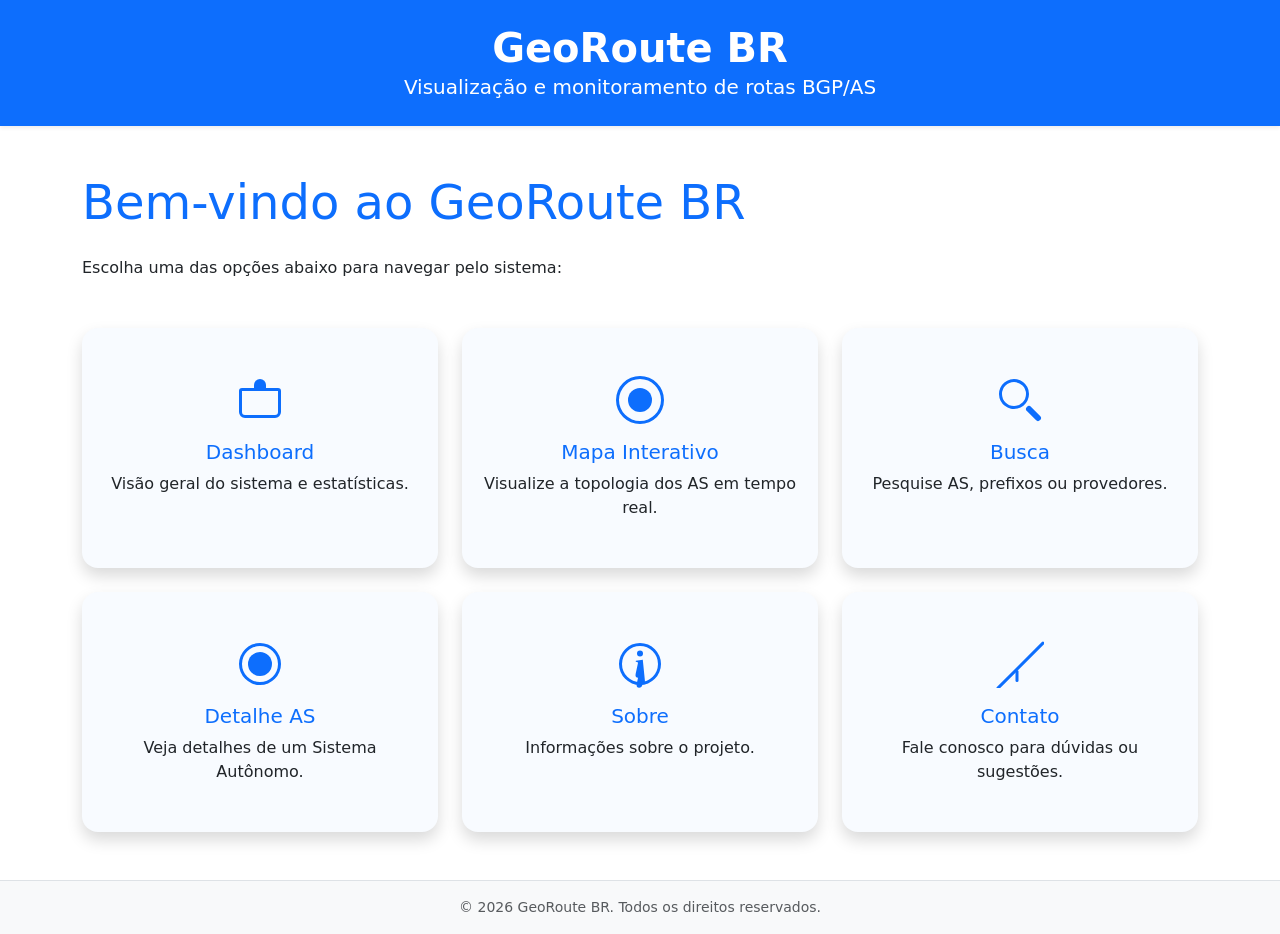
<file: index.html>
<!DOCTYPE html>
<html lang="pt-BR">
<head>
  <meta charset="UTF-8">
  <meta name="viewport" content="width=device-width, initial-scale=1.0">
  <title>Página Inicial</title>
  <!-- Bootstrap CSS -->
  <link href="https://cdn.jsdelivr.net/npm/bootstrap@5.3.2/dist/css/bootstrap.min.css" rel="stylesheet">
  <link rel="stylesheet" href="css/style.css">
</head>
<body>
  <header class="py-4 bg-primary text-white text-center shadow-sm">
    <h1 class="display-6 fw-bold mb-0">GeoRoute BR</h1>
    <p class="lead mb-0">Visualização e monitoramento de rotas BGP/AS</p>
  </header>

  <main class="container py-5">
    <h2 class="display-5 mb-4 text-primary">Bem-vindo ao GeoRoute BR</h2>
    <p class="mb-5">Escolha uma das opções abaixo para navegar pelo sistema:</p>
    <div class="row g-4 justify-content-center">
      <div class="col-12 col-md-6 col-lg-4">
        <a href="pages/dashboard.html" class="text-decoration-none">
          <div class="card h-100 shadow border-0 option-card text-center bg-light-blue-hover">
            <div class="card-body py-5">
              <svg xmlns="http://www.w3.org/2000/svg" width="48" height="48" fill="#0d6efd" class="mb-3" viewBox="0 0 16 16"><path d="M1 5a1 1 0 0 1 1-1h12a1 1 0 0 1 1 1v7a2 2 0 0 1-2 2H3a2 2 0 0 1-2-2V5zm13 0H2v7a1 1 0 0 0 1 1h10a1 1 0 0 0 1-1V5z"/><path d="M8 1a2 2 0 0 1 2 2v1H6V3a2 2 0 0 1 2-2z"/></svg>
              <h5 class="card-title text-primary">Dashboard</h5>
              <p class="card-text">Visão geral do sistema e estatísticas.</p>
            </div>
          </div>
        </a>
      </div>
      <div class="col-12 col-md-6 col-lg-4">
        <a href="pages/map.html" class="text-decoration-none">
          <div class="card h-100 shadow border-0 option-card text-center bg-light-blue-hover">
            <div class="card-body py-5">
              <svg xmlns="http://www.w3.org/2000/svg" width="48" height="48" fill="#0d6efd" class="mb-3" viewBox="0 0 16 16"><path d="M8 0a8 8 0 1 0 0 16A8 8 0 0 0 8 0zm0 15A7 7 0 1 1 8 1a7 7 0 0 1 0 14z"/><path d="M8 4a4 4 0 1 0 0 8A4 4 0 0 0 8 4z"/></svg>
              <h5 class="card-title text-primary">Mapa Interativo</h5>
              <p class="card-text">Visualize a topologia dos AS em tempo real.</p>
            </div>
          </div>
        </a>
      </div>
      <div class="col-12 col-md-6 col-lg-4">
        <a href="pages/search.html" class="text-decoration-none">
          <div class="card h-100 shadow border-0 option-card text-center bg-light-blue-hover">
            <div class="card-body py-5">
              <svg xmlns="http://www.w3.org/2000/svg" width="48" height="48" fill="#0d6efd" class="mb-3" viewBox="0 0 16 16"><path d="M11 6a5 5 0 1 1-2-4 5 5 0 0 1 2 4zm-1 0a4 4 0 1 0-8 0 4 4 0 0 0 8 0z"/><path d="M10.293 10.293a1 1 0 0 1 1.414 0l3 3a1 1 0 0 1-1.414 1.414l-3-3a1 1 0 0 1 0-1.414z"/></svg>
              <h5 class="card-title text-primary">Busca</h5>
              <p class="card-text">Pesquise AS, prefixos ou provedores.</p>
            </div>
          </div>
        </a>
      </div>
      <div class="col-12 col-md-6 col-lg-4">
        <a href="pages/as_detail.html" class="text-decoration-none">
          <div class="card h-100 shadow border-0 option-card text-center bg-light-blue-hover">
            <div class="card-body py-5">
              <svg xmlns="http://www.w3.org/2000/svg" width="48" height="48" fill="#0d6efd" class="mb-3" viewBox="0 0 16 16"><path d="M8 1a7 7 0 1 0 0 14A7 7 0 0 0 8 1zm0 13A6 6 0 1 1 8 2a6 6 0 0 1 0 12z"/><path d="M8 4a4 4 0 1 0 0 8A4 4 0 0 0 8 4z"/></svg>
              <h5 class="card-title text-primary">Detalhe AS</h5>
              <p class="card-text">Veja detalhes de um Sistema Autônomo.</p>
            </div>
          </div>
        </a>
      </div>
      <div class="col-12 col-md-6 col-lg-4">
        <a href="pages/about.html" class="text-decoration-none">
          <div class="card h-100 shadow border-0 option-card text-center bg-light-blue-hover">
            <div class="card-body py-5">
              <svg xmlns="http://www.w3.org/2000/svg" width="48" height="48" fill="#0d6efd" class="mb-3" viewBox="0 0 16 16"><path d="M8 15A7 7 0 1 0 8 1a7 7 0 0 0 0 14zm0-1A6 6 0 1 1 8 2a6 6 0 0 1 0 12z"/><path d="m8.93 6.588-2.29.287-.082.38.45.083c.294.07.352.176.288.469l-.738 3.468c-.194.897.105 1.319.808 1.319.545 0 .877-.252 1.02-.797l.088-.416c.066-.308.118-.438.288-.469l.45-.083.082-.38-2.29-.287-.082.38.45.083c.294.07.352.176.288.469l-.738 3.468c-.194.897.105 1.319.808 1.319.545 0 .877-.252 1.02-.797l.088-.416c.066-.308.118-.438.288-.469l.45-.083.082-.38z"/><circle cx="8" cy="4.5" r="1"/></svg>
              <h5 class="card-title text-primary">Sobre</h5>
              <p class="card-text">Informações sobre o projeto.</p>
            </div>
          </div>
        </a>
      </div>
      <div class="col-12 col-md-6 col-lg-4">
        <a href="pages/contact.html" class="text-decoration-none">
          <div class="card h-100 shadow border-0 option-card text-center bg-light-blue-hover">
            <div class="card-body py-5">
              <svg xmlns="http://www.w3.org/2000/svg" width="48" height="48" fill="#0d6efd" class="mb-3" viewBox="0 0 16 16"><path d="M15.964 0.686a.5.5 0 0 1 .036.707l-15 15a.5.5 0 0 1-.707-.707l15-15a.5.5 0 0 1 .707.707z"/><path d="M6.5 10.5v3a.5.5 0 0 0 1 0v-3a.5.5 0 0 0-1 0z"/></svg>
              <h5 class="card-title text-primary">Contato</h5>
              <p class="card-text">Fale conosco para dúvidas ou sugestões.</p>
            </div>
          </div>
        </a>
      </div>
    </div>
  </main>

  <footer class="bg-light border-top mt-auto py-3 mt-5">
    <div class="container text-center text-muted small">
      &copy; 2026 GeoRoute BR. Todos os direitos reservados.
    </div>
  </footer>

  <!-- Bootstrap JS Bundle -->
  <script src="https://cdn.jsdelivr.net/npm/bootstrap@5.3.2/dist/js/bootstrap.bundle.min.js"></script>
  <script src="js/main.js"></script>
  <style>
    .option-card {
      transition: box-shadow 0.2s, transform 0.2s, background 0.2s;
      border-radius: 1rem;
    }
    .option-card:hover, .option-card:focus {
      box-shadow: 0 0 0 0.25rem rgba(13,110,253,.15), 0 0.5rem 1rem rgba(13,110,253,.10);
      background: #e7f1ff;
      transform: translateY(-4px) scale(1.03);
    }
    .bg-light-blue-hover {
      background: #f8fbff;
    }
  </style>
</body>
</html>
</file>
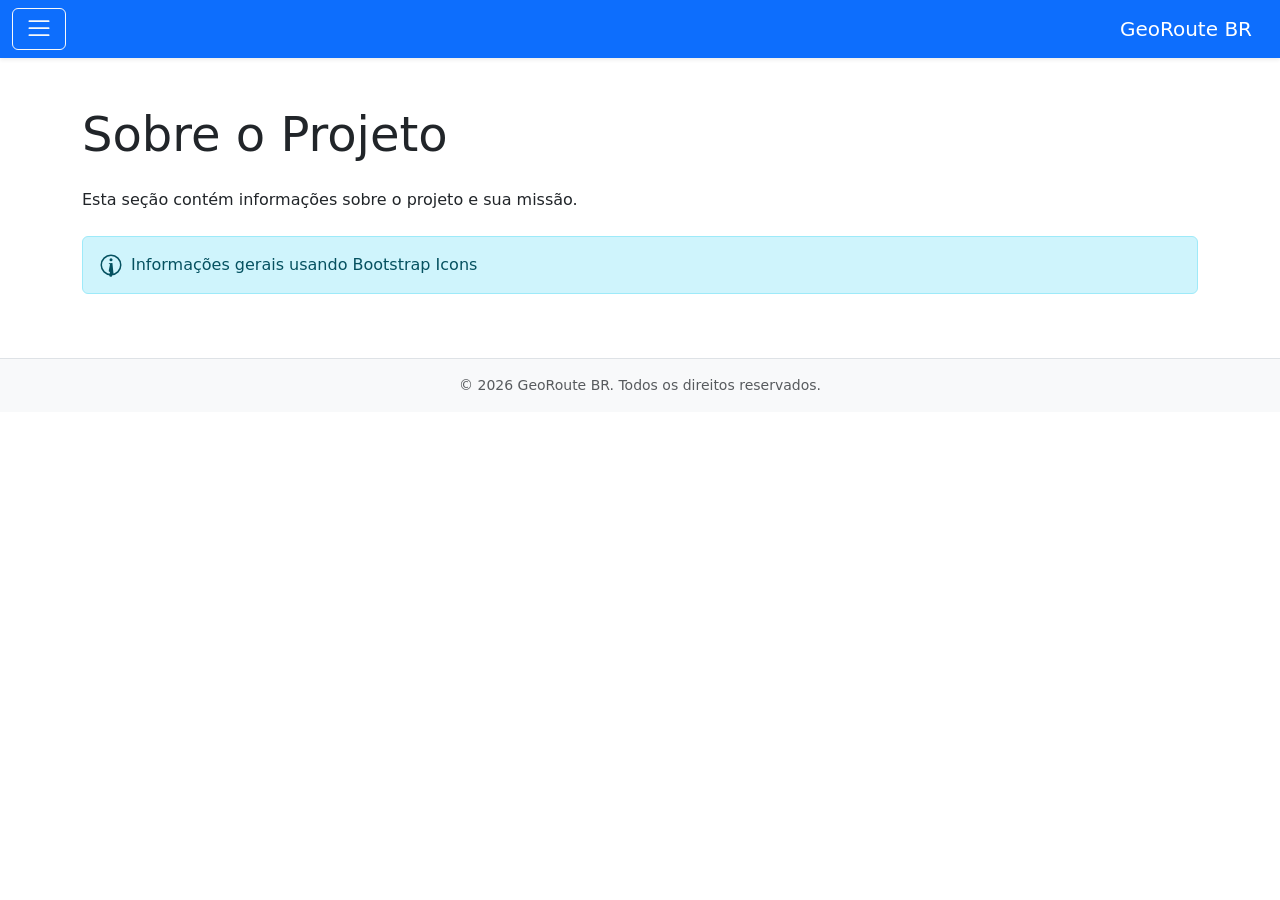
<file: pages/about.html>
<!DOCTYPE html>
<html lang="pt-BR">
<head>
  <meta charset="UTF-8">
  <meta name="viewport" content="width=device-width, initial-scale=1.0">
  <title>Sobre</title>
  <!-- Bootstrap CSS -->
  <link href="https://cdn.jsdelivr.net/npm/bootstrap@5.3.2/dist/css/bootstrap.min.css" rel="stylesheet">
  <link rel="stylesheet" href="../css/style.css">
</head>
<body>
  <header>
    <nav class="navbar navbar-light bg-primary shadow-sm">
      <div class="container-fluid">
        <button class="btn btn-outline-light me-2" type="button" data-bs-toggle="offcanvas" data-bs-target="#offcanvasMenu" aria-controls="offcanvasMenu">
          <svg xmlns='http://www.w3.org/2000/svg' width='28' height='28' fill='currentColor' class='bi bi-list' viewBox='0 0 16 16'><path fill-rule='evenodd' d='M2.5 12a.5.5 0 0 1 0-1h11a.5.5 0 0 1 0 1h-11zm0-4a.5.5 0 0 1 0-1h11a.5.5 0 0 1 0 1h-11zm0-4a.5.5 0 0 1 0-1h11a.5.5 0 0 1 0 1h-11z'/></svg>
        </button>
        <span class="navbar-brand mb-0 h1 text-white">GeoRoute BR</span>
      </div>
    </nav>
    <div class="offcanvas offcanvas-start" tabindex="-1" id="offcanvasMenu" aria-labelledby="offcanvasMenuLabel">
      <div class="offcanvas-header">
        <h5 class="offcanvas-title" id="offcanvasMenuLabel">Menu</h5>
        <button type="button" class="btn-close" data-bs-dismiss="offcanvas" aria-label="Close"></button>
      </div>
      <div class="offcanvas-body">
        <ul class="nav flex-column">
          <li class="nav-item mb-2"><a class="nav-link" href="../index.html">Home</a></li>
          <li class="nav-item mb-2"><a class="nav-link" href="dashboard.html">Dashboard</a></li>
          <li class="nav-item mb-2"><a class="nav-link" href="map.html">Mapa</a></li>
          <li class="nav-item mb-2"><a class="nav-link" href="search.html">Busca</a></li>
          <li class="nav-item mb-2"><a class="nav-link" href="as_detail.html">Detalhe AS</a></li>
          <li class="nav-item mb-2"><a class="nav-link active text-primary fw-bold" href="about.html">Sobre</a></li>
          <li class="nav-item mb-2"><a class="nav-link" href="contact.html">Contato</a></li>
        </ul>
      </div>
    </div>
  </header>

  <main class="container py-5">
    <h2 class="display-5 mb-4">Sobre o Projeto</h2>
    <p class="mb-4">Esta seção contém informações sobre o projeto e sua missão.</p>
    <div class="alert alert-info d-flex align-items-center" role="alert">
      <svg xmlns="http://www.w3.org/2000/svg" width="24" height="24" fill="currentColor" class="bi bi-info-circle me-2" viewBox="0 0 16 16">
        <path d="M8 15A7 7 0 1 0 8 1a7 7 0 0 0 0 14zm0-1A6 6 0 1 1 8 2a6 6 0 0 1 0 12z"/>
        <path d="m8.93 6.588-2.29.287-.082.38.45.083c.294.07.352.176.288.469l-.738 3.468c-.194.897.105 1.319.808 1.319.545 0 .877-.252 1.02-.797l.088-.416c.066-.308.118-.438.288-.469l.45-.083.082-.38-2.29-.287-.082.38.45.083c.294.07.352.176.288.469l-.738 3.468c-.194.897.105 1.319.808 1.319.545 0 .877-.252 1.02-.797l.088-.416c.066-.308.118-.438.288-.469l.45-.083.082-.38z"/>
        <circle cx="8" cy="4.5" r="1"/>
      </svg>
      <span>Informações gerais usando Bootstrap Icons</span>
    </div>
  </main>

  <footer class="bg-light border-top mt-auto py-3">
    <div class="container text-center text-muted small">
      &copy; 2026 GeoRoute BR. Todos os direitos reservados.
    </div>
  </footer>

  <!-- Bootstrap JS Bundle -->
  <script src="https://cdn.jsdelivr.net/npm/bootstrap@5.3.2/dist/js/bootstrap.bundle.min.js"></script>
  <script src="../js/main.js"></script>
</body>
</html>
</file>
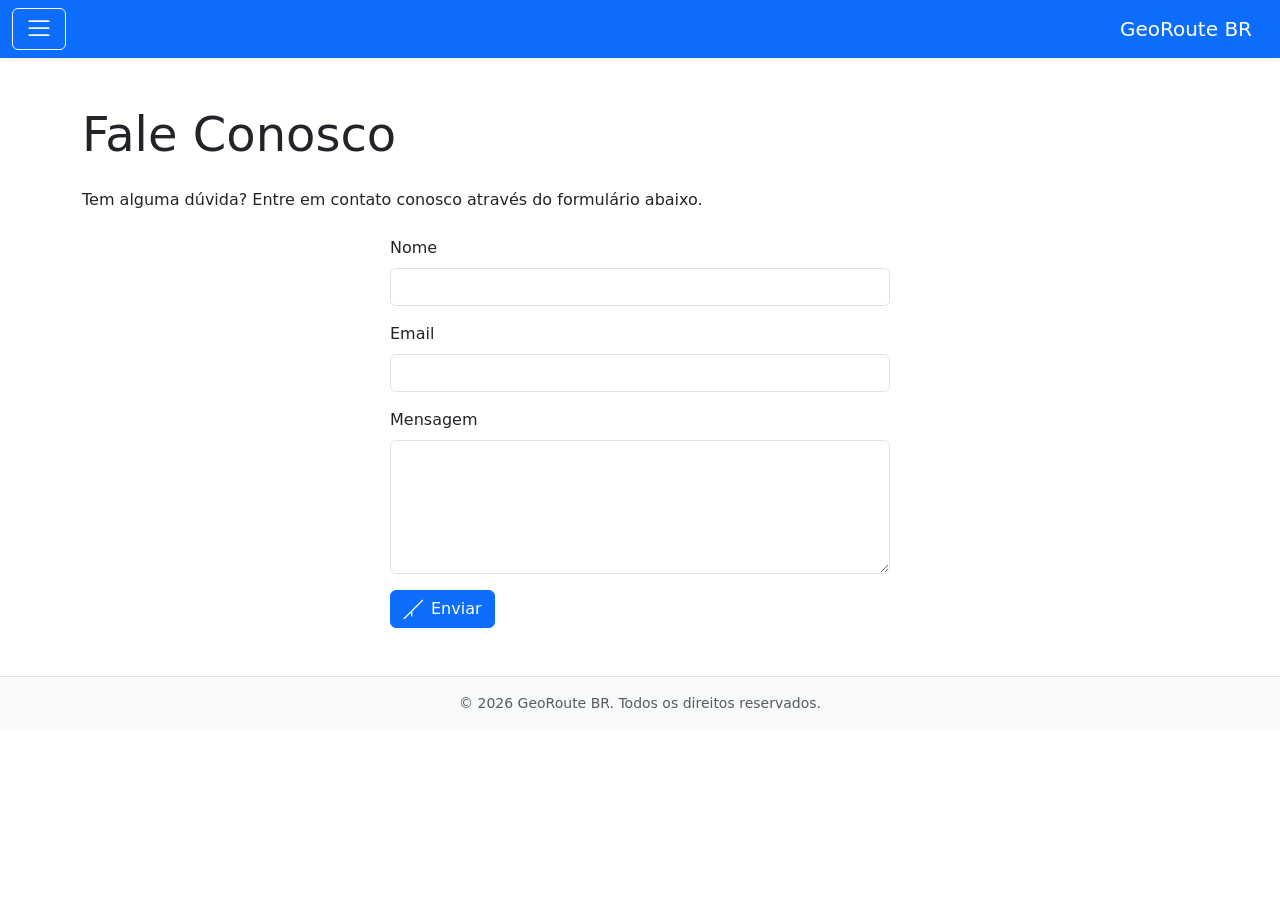
<file: pages/contact.html>
<!DOCTYPE html>
<html lang="pt-BR">
<head>
  <meta charset="UTF-8">
  <meta name="viewport" content="width=device-width, initial-scale=1.0">
  <title>Contato</title>
  <!-- Bootstrap CSS -->
  <link href="https://cdn.jsdelivr.net/npm/bootstrap@5.3.2/dist/css/bootstrap.min.css" rel="stylesheet">
  <link rel="stylesheet" href="../css/style.css">
</head>
<body>
  <header>
    <nav class="navbar navbar-light bg-primary shadow-sm">
      <div class="container-fluid">
        <button class="btn btn-outline-light me-2" type="button" data-bs-toggle="offcanvas" data-bs-target="#offcanvasMenu" aria-controls="offcanvasMenu">
          <svg xmlns='http://www.w3.org/2000/svg' width='28' height='28' fill='currentColor' class='bi bi-list' viewBox='0 0 16 16'><path fill-rule='evenodd' d='M2.5 12a.5.5 0 0 1 0-1h11a.5.5 0 0 1 0 1h-11zm0-4a.5.5 0 0 1 0-1h11a.5.5 0 0 1 0 1h-11zm0-4a.5.5 0 0 1 0-1h11a.5.5 0 0 1 0 1h-11z'/></svg>
        </button>
        <span class="navbar-brand mb-0 h1 text-white">GeoRoute BR</span>
      </div>
    </nav>
    <div class="offcanvas offcanvas-start" tabindex="-1" id="offcanvasMenu" aria-labelledby="offcanvasMenuLabel">
      <div class="offcanvas-header">
        <h5 class="offcanvas-title" id="offcanvasMenuLabel">Menu</h5>
        <button type="button" class="btn-close" data-bs-dismiss="offcanvas" aria-label="Close"></button>
      </div>
      <div class="offcanvas-body">
        <ul class="nav flex-column">
          <li class="nav-item mb-2"><a class="nav-link" href="../index.html">Home</a></li>
          <li class="nav-item mb-2"><a class="nav-link" href="dashboard.html">Dashboard</a></li>
          <li class="nav-item mb-2"><a class="nav-link" href="map.html">Mapa</a></li>
          <li class="nav-item mb-2"><a class="nav-link" href="search.html">Busca</a></li>
          <li class="nav-item mb-2"><a class="nav-link" href="as_detail.html">Detalhe AS</a></li>
          <li class="nav-item mb-2"><a class="nav-link" href="about.html">Sobre</a></li>
          <li class="nav-item mb-2"><a class="nav-link active text-primary fw-bold" href="contact.html">Contato</a></li>
        </ul>
      </div>
    </div>
  </header>

  <main class="container py-5">
    <h2 class="display-5 mb-4">Fale Conosco</h2>
    <p class="mb-4">Tem alguma dúvida? Entre em contato conosco através do formulário abaixo.</p>
    <form class="mx-auto" style="max-width: 500px;">
      <div class="mb-3">
        <label for="name" class="form-label">Nome</label>
        <input type="text" class="form-control" id="name" name="name" required>
      </div>
      <div class="mb-3">
        <label for="email" class="form-label">Email</label>
        <input type="email" class="form-control" id="email" name="email" required>
      </div>
      <div class="mb-3">
        <label for="message" class="form-label">Mensagem</label>
        <textarea class="form-control" id="message" name="message" rows="5" required></textarea>
      </div>
      <button type="submit" class="btn btn-primary d-flex align-items-center">
        <svg xmlns="http://www.w3.org/2000/svg" width="20" height="20" fill="currentColor" class="bi bi-send me-2" viewBox="0 0 16 16">
          <path d="M15.964 0.686a.5.5 0 0 1 .036.707l-15 15a.5.5 0 0 1-.707-.707l15-15a.5.5 0 0 1 .707.707z"/>
          <path d="M6.5 10.5v3a.5.5 0 0 0 1 0v-3a.5.5 0 0 0-1 0z"/>
        </svg>
        <span>Enviar</span>
      </button>
    </form>
  </main>

  <footer class="bg-light border-top mt-auto py-3">
    <div class="container text-center text-muted small">
      &copy; 2026 GeoRoute BR. Todos os direitos reservados.
    </div>
  </footer>

  <!-- Bootstrap JS Bundle -->
  <script src="https://cdn.jsdelivr.net/npm/bootstrap@5.3.2/dist/js/bootstrap.bundle.min.js"></script>
  <script src="../js/main.js"></script>
</body>
</html>
</file>
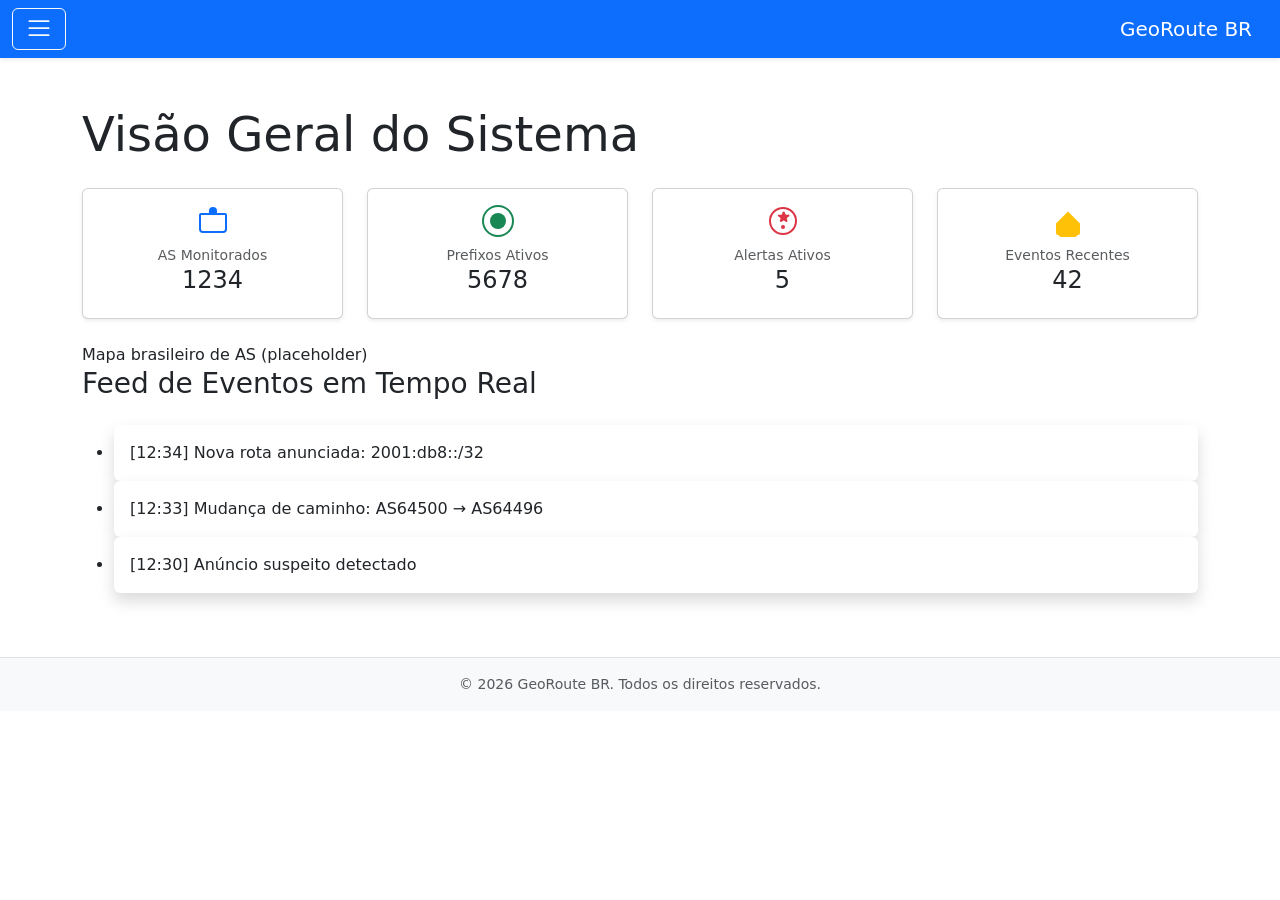
<file: pages/dashboard.html>
<!DOCTYPE html>
<html lang="pt-BR">
<head>
  <meta charset="UTF-8">
  <meta name="viewport" content="width=device-width, initial-scale=1.0">
  <title>GeoRoute BR - Dashboard</title>
  <!-- Bootstrap CSS -->
  <link href="https://cdn.jsdelivr.net/npm/bootstrap@5.3.2/dist/css/bootstrap.min.css" rel="stylesheet">
  <link rel="stylesheet" href="../css/style.css">
</head>
<body>
  <header>
    <nav class="navbar navbar-light bg-primary shadow-sm">
      <div class="container-fluid">
        <button class="btn btn-outline-light me-2" type="button" data-bs-toggle="offcanvas" data-bs-target="#offcanvasMenu" aria-controls="offcanvasMenu">
          <svg xmlns='http://www.w3.org/2000/svg' width='28' height='28' fill='currentColor' class='bi bi-list' viewBox='0 0 16 16'><path fill-rule='evenodd' d='M2.5 12a.5.5 0 0 1 0-1h11a.5.5 0 0 1 0 1h-11zm0-4a.5.5 0 0 1 0-1h11a.5.5 0 0 1 0 1h-11zm0-4a.5.5 0 0 1 0-1h11a.5.5 0 0 1 0 1h-11z'/></svg>
        </button>
        <span class="navbar-brand mb-0 h1 text-white">GeoRoute BR</span>
      </div>
    </nav>
    <div class="offcanvas offcanvas-start" tabindex="-1" id="offcanvasMenu" aria-labelledby="offcanvasMenuLabel">
      <div class="offcanvas-header">
        <h5 class="offcanvas-title" id="offcanvasMenuLabel">Menu</h5>
        <button type="button" class="btn-close" data-bs-dismiss="offcanvas" aria-label="Close"></button>
      </div>
      <div class="offcanvas-body">
        <ul class="nav flex-column">
          <li class="nav-item mb-2"><a class="nav-link" href="../index.html">Home</a></li>
          <li class="nav-item mb-2"><a class="nav-link active text-primary fw-bold" href="dashboard.html">Dashboard</a></li>
          <li class="nav-item mb-2"><a class="nav-link" href="map.html">Mapa</a></li>
          <li class="nav-item mb-2"><a class="nav-link" href="search.html">Busca</a></li>
          <li class="nav-item mb-2"><a class="nav-link" href="as_detail.html">Detalhe AS</a></li>
          <li class="nav-item mb-2"><a class="nav-link" href="about.html">Sobre</a></li>
          <li class="nav-item mb-2"><a class="nav-link" href="contact.html">Contato</a></li>
        </ul>
      </div>
    </div>
  </header>

  <main class="container py-5">
    <h2 class="display-5 mb-4">Visão Geral do Sistema</h2>
    <div class="row mb-4 g-4">
      <div class="col-12 col-md-6 col-lg-3">
        <div class="card text-center shadow-sm">
          <div class="card-body">
            <svg xmlns="http://www.w3.org/2000/svg" width="32" height="32" fill="#0d6efd" class="mb-2" viewBox="0 0 16 16"><path d="M1 5a1 1 0 0 1 1-1h12a1 1 0 0 1 1 1v7a2 2 0 0 1-2 2H3a2 2 0 0 1-2-2V5zm13 0H2v7a1 1 0 0 0 1 1h10a1 1 0 0 0 1-1V5z"/><path d="M8 1a2 2 0 0 1 2 2v1H6V3a2 2 0 0 1 2-2z"/></svg>
            <div class="text-muted small">AS Monitorados</div>
            <div class="h4">1234</div>
          </div>
        </div>
      </div>
      <div class="col-12 col-md-6 col-lg-3">
        <div class="card text-center shadow-sm">
          <div class="card-body">
            <svg xmlns="http://www.w3.org/2000/svg" width="32" height="32" fill="#198754" class="mb-2" viewBox="0 0 16 16"><path d="M8 0a8 8 0 1 0 0 16A8 8 0 0 0 8 0zm0 15A7 7 0 1 1 8 1a7 7 0 0 1 0 14z"/><path d="M8 4a4 4 0 1 0 0 8A4 4 0 0 0 8 4z"/></svg>
            <div class="text-muted small">Prefixos Ativos</div>
            <div class="h4">5678</div>
          </div>
        </div>
      </div>
      <div class="col-12 col-md-6 col-lg-3">
        <div class="card text-center shadow-sm">
          <div class="card-body">
            <svg xmlns="http://www.w3.org/2000/svg" width="32" height="32" fill="#dc3545" class="mb-2" viewBox="0 0 16 16"><path d="M8 15A7 7 0 1 0 8 1a7 7 0 0 0 0 14zm0-1A6 6 0 1 1 8 2a6 6 0 0 1 0 12z"/><path d="M7.002 11a1 1 0 1 0 2 0 1 1 0 0 0-2 0zm.93-7.481a.5.5 0 0 1 .938 0l.287.958a.5.5 0 0 0 .474.342h1.004a.5.5 0 0 1 .292.956l-.81.588a.5.5 0 0 0-.182.56l.287.958a.5.5 0 0 1-.77.545l-.81-.588a.5.5 0 0 0-.592 0l-.81.588a.5.5 0 0 1-.77-.545l.287-.958a.5.5 0 0 0-.182-.56l-.81-.588a.5.5 0 0 1 .292-.956h1.004a.5.5 0 0 0 .474-.342l.287-.958z"/></svg>
            <div class="text-muted small">Alertas Ativos</div>
            <div class="h4">5</div>
          </div>
        </div>
      </div>
      <div class="col-12 col-md-6 col-lg-3">
        <div class="card text-center shadow-sm">
          <div class="card-body">
            <svg xmlns="http://www.w3.org/2000/svg" width="32" height="32" fill="#ffc107" class="mb-2" viewBox="0 0 16 16"><path d="M8 3.293l6 6V14a1 1 0 0 1-1 1H3a1 1 0 0 1-1-1v-4.707l6-6zm5 6.414V14a2 2 0 0 1-2 2H5a2 2 0 0 1-2-2V9.707l5-5 5 5z"/></svg>
            <div class="text-muted small">Eventos Recentes</div>
            <div class="h4">42</div>
          </div>
        </div>
      </div>
    </div>
    <div class="map-container mb-8">Mapa brasileiro de AS (placeholder)</div>

    <section class="mb-8">
      <h3 class="text-2xl font-semibold mb-4">Feed de Eventos em Tempo Real</h3>
      <ul class="space-y-2">
        <li class="bg-white p-3 rounded shadow">[12:34] Nova rota anunciada: 2001:db8::/32</li>
        <li class="bg-white p-3 rounded shadow">[12:33] Mudança de caminho: AS64500 → AS64496</li>
        <li class="bg-white p-3 rounded shadow">[12:30] Anúncio suspeito detectado</li>
      </ul>
    </section>

  </main>

  <footer class="bg-light border-top mt-auto py-3">
    <div class="container text-center text-muted small">
      &copy; 2026 GeoRoute BR. Todos os direitos reservados.
    </div>
  </footer>

  <!-- Bootstrap JS Bundle -->
  <script src="https://cdn.jsdelivr.net/npm/bootstrap@5.3.2/dist/js/bootstrap.bundle.min.js"></script>
  <script src="../js/main.js"></script>
</body>
</html>
</file>
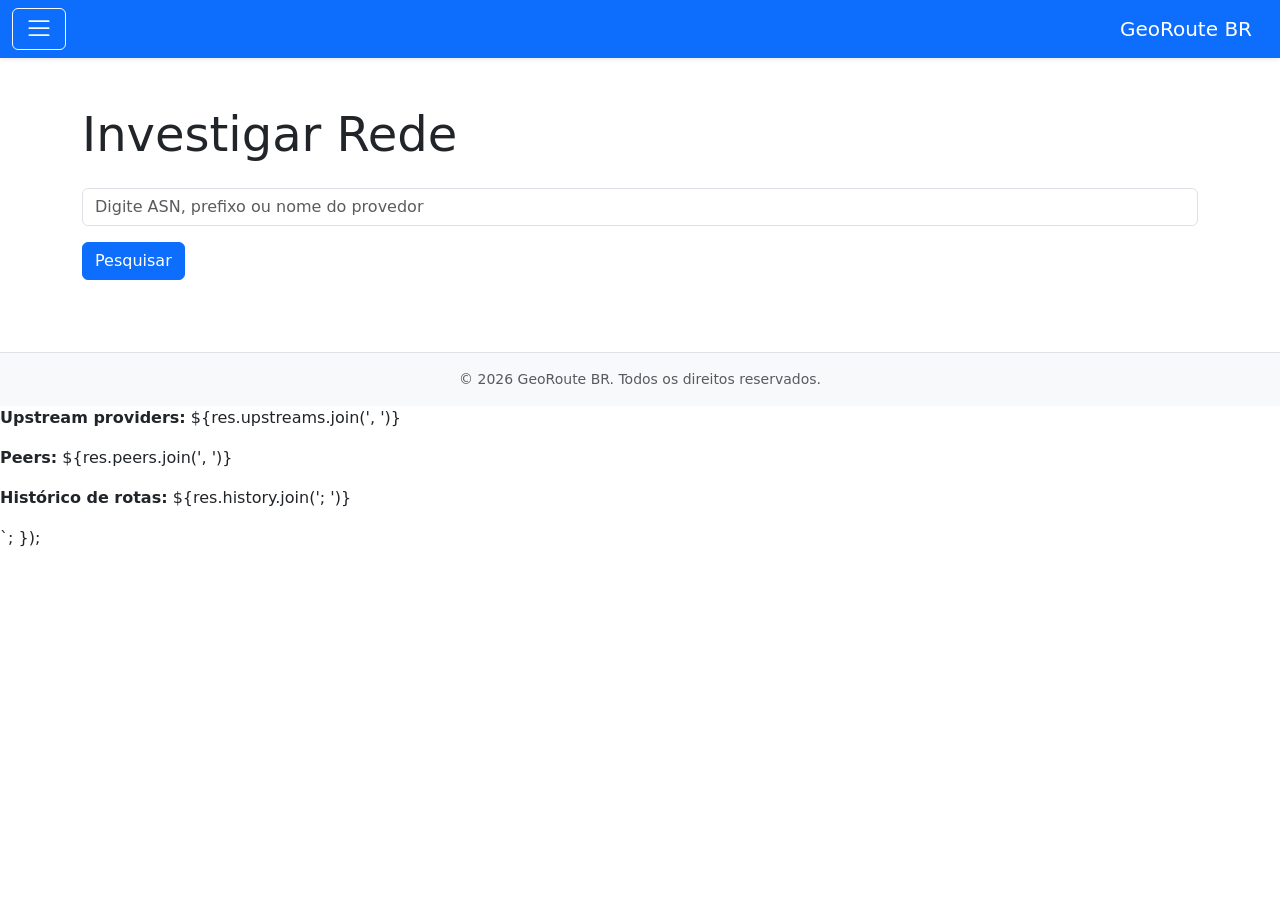
<file: pages/search.html>
<!DOCTYPE html>
<html lang="pt-BR">
<head>
  <meta charset="UTF-8">
  <meta name="viewport" content="width=device-width, initial-scale=1.0">
  <title>Investigação de Redes - GeoRoute BR</title>
  <!-- Bootstrap CSS -->
  <link href="https://cdn.jsdelivr.net/npm/bootstrap@5.3.2/dist/css/bootstrap.min.css" rel="stylesheet">
  <link rel="stylesheet" href="../css/style.css">
</head>
<body>
  <header>
    <nav class="navbar navbar-light bg-primary shadow-sm">
      <div class="container-fluid">
        <button class="btn btn-outline-light me-2" type="button" data-bs-toggle="offcanvas" data-bs-target="#offcanvasMenu" aria-controls="offcanvasMenu">
          <svg xmlns='http://www.w3.org/2000/svg' width='28' height='28' fill='currentColor' class='bi bi-list' viewBox='0 0 16 16'><path fill-rule='evenodd' d='M2.5 12a.5.5 0 0 1 0-1h11a.5.5 0 0 1 0 1h-11zm0-4a.5.5 0 0 1 0-1h11a.5.5 0 0 1 0 1h-11zm0-4a.5.5 0 0 1 0-1h11a.5.5 0 0 1 0 1h-11z'/></svg>
        </button>
        <span class="navbar-brand mb-0 h1 text-white">GeoRoute BR</span>
      </div>
    </nav>
    <div class="offcanvas offcanvas-start" tabindex="-1" id="offcanvasMenu" aria-labelledby="offcanvasMenuLabel">
      <div class="offcanvas-header">
        <h5 class="offcanvas-title" id="offcanvasMenuLabel">Menu</h5>
        <button type="button" class="btn-close" data-bs-dismiss="offcanvas" aria-label="Close"></button>
      </div>
      <div class="offcanvas-body">
        <ul class="nav flex-column">
          <li class="nav-item mb-2"><a class="nav-link" href="../index.html">Home</a></li>
          <li class="nav-item mb-2"><a class="nav-link" href="dashboard.html">Dashboard</a></li>
          <li class="nav-item mb-2"><a class="nav-link" href="map.html">Mapa</a></li>
          <li class="nav-item mb-2"><a class="nav-link active text-primary fw-bold" href="search.html">Busca</a></li>
          <li class="nav-item mb-2"><a class="nav-link" href="as_detail.html">Detalhe AS</a></li>
          <li class="nav-item mb-2"><a class="nav-link" href="about.html">Sobre</a></li>
          <li class="nav-item mb-2"><a class="nav-link" href="contact.html">Contato</a></li>
        </ul>
      </div>
    </div>
  </header>

  <main class="container py-5">
    <h2 class="display-5 mb-4">Investigar Rede</h2>
    <div class="mb-3">
      <input id="queryInput" type="text" class="form-control" placeholder="Digite ASN, prefixo ou nome do provedor" />
    </div>
    <button id="searchBtn" class="btn btn-primary mb-4">Pesquisar</button>

    <div id="results"></div>
  </main>

  <footer class="bg-light border-top mt-auto py-3">
    <div class="container text-center text-muted small">
      &copy; 2026 GeoRoute BR. Todos os direitos reservados.
    </div>
  </footer>

  <!-- Bootstrap JS Bundle -->
  <script src="https://cdn.jsdelivr.net/npm/bootstrap@5.3.2/dist/js/bootstrap.bundle.min.js"></script>
  <script src="../js/main.js"></script>
  <script>
    // Dados dummy expandidos para busca
    const dummyData = {
      "AS123": {
        asn: "AS123",
        org: "Example ISP Brasil",
        prefixes: ["2001:db8::/32", "192.0.2.0/24"],
        upstreams: ["AS2", "AS4"],
        peers: ["AS3"],
        country: "BR",
        routes: 45
      },
      "AS2": {
        asn: "AS2",
        org: "Global Telecom",
        prefixes: ["10.0.0.0/8", "172.16.0.0/12"],
        upstreams: ["AS6"],
        peers: ["AS1", "AS7"],
        country: "US",
        routes: 156
      },
      "AS3": {
        asn: "AS3",
        org: "Latin America ISP",
        prefixes: ["203.0.113.0/24"],
        upstreams: ["AS4"],
        peers: ["AS1", "AS5"],
        country: "AR",
        routes: 23
      }
    };

    document.getElementById('searchBtn').addEventListener('click', () => {
      const q = document.getElementById('queryInput').value.trim().toUpperCase();
      const container = document.getElementById('results');
      container.innerHTML = '';

      if (!q) {
        container.innerHTML = '<div class="alert alert-warning">Digite um termo para buscar.</div>';
        return;
      }

      // Buscar por ASN, organização ou prefixo
      const results = Object.values(dummyData).filter(item =>
        item.asn.toUpperCase().includes(q) ||
        item.org.toUpperCase().includes(q) ||
        item.prefixes.some(prefix => prefix.toUpperCase().includes(q))
      );

      if (results.length === 0) {
        container.innerHTML = '<div class="alert alert-danger">Nenhum resultado encontrado para: <strong>' + q + '</strong></div>';
        return;
      }

      // Mostrar resultados
      results.forEach(result => {
        container.innerHTML += `
          <div class="card mb-3">
            <div class="card-body">
              <div class="d-flex justify-content-between align-items-start">
                <div>
                  <h3 class="h5 mb-1">
                    <a href="as_detail.html?asn=${result.asn}" class="text-decoration-none text-primary">
                      ${result.asn} - ${result.org}
                    </a>
                  </h3>
                  <p class="text-muted mb-2">${result.country}</p>
                  <p class="mb-2"><strong>Prefixos:</strong> ${result.prefixes.join(', ')}</p>
                  <p class="mb-2"><strong>Rotas ativas:</strong> ${result.routes}</p>
                </div>
                <div class="text-end">
                  <a href="as_detail.html?asn=${result.asn}" class="btn btn-outline-primary btn-sm">
                    Ver Detalhes
                    <svg xmlns="http://www.w3.org/2000/svg" width="16" height="16" fill="currentColor" class="bi bi-arrow-right ms-1" viewBox="0 0 16 16">
                      <path fill-rule="evenodd" d="M1 8a.5.5 0 0 1 .5-.5h11.793l-3.147-3.146a.5.5 0 0 1 .708-.708l4 4a.5.5 0 0 1 0 .708l-4 4a.5.5 0 0 1-.708-.708L13.293 8.5H1.5A.5.5 0 0 1 1 8z"/>
                    </svg>
                  </a>
                </div>
              </div>
            </div>
          </div>
        `;
      });
    });

    // Permitir busca ao pressionar Enter
    document.getElementById('queryInput').addEventListener('keypress', (e) => {
      if (e.key === 'Enter') {
        document.getElementById('searchBtn').click();
      }
    });
  </script>
</body>
</html>
      <p><strong>Upstream providers:</strong> ${res.upstreams.join(', ')}</p>
      <p><strong>Peers:</strong> ${res.peers.join(', ')}</p>
      <p><strong>Histórico de rotas:</strong> ${res.history.join('; ')}</p>
    </div>
  `;
});
</script>

<script>lucide.createIcons();</script>
</body>
</html>
</file>
<file: css/style.css>
/* Arquivo principal de estilos customizados do projeto. Adicione aqui regras específicas além do Bootstrap. */

/* Estilos para a página de detalhes do AS */
.hover-bg-light:hover {
  background-color: #f8f9fa !important;
  transition: background-color 0.2s ease;
}

.asn-link {
  transition: all 0.2s ease;
}

.asn-link:hover {
  transform: translateX(5px);
  text-decoration: none !important;
}

/* Melhorar aparência das tabelas */
.table th {
  border-top: none;
  font-weight: 600;
  color: #495057;
}

/* Estilos para o gráfico D3 */
.node circle {
  cursor: pointer;
  transition: r 0.2s ease;
}

.node circle:hover {
  r: 30px;
}

.link {
  stroke-opacity: 0.6;
  stroke-width: 2px;
}

/* Responsividade para o gráfico */
#localGraph svg {
  width: 100%;
  height: 100%;
}

/* Cards com hover effect */
.card {
  transition: box-shadow 0.2s ease;
}

.card:hover {
  box-shadow: 0 0.5rem 1rem rgba(0, 0, 0, 0.15) !important;
}

/* Badges customizados */
.badge {
  font-size: 0.75em;
}

/* Prefixos em destaque */
code {
  background-color: #e9ecef;
  color: #495057;
  padding: 0.25rem 0.5rem;
  border-radius: 0.25rem;
  font-size: 0.875em;
}

/* Dark Mode */
body.dark {
  background-color: #121212;
  color: #ffffff;
}

body.dark .navbar {
  background-color: #1f1f1f !important;
  color: #ffffff;
}

body.dark .card {
  background-color: #1f1f1f;
  color: #ffffff;
  border-color: #333;
}

body.dark .form-control {
  background-color: #333;
  color: #ffffff;
  border-color: #555;
}

body.dark .form-select {
  background-color: #333;
  color: #ffffff;
  border-color: #555;
}

body.dark .btn-outline-secondary {
  color: #ffffff;
  border-color: #555;
}

body.dark .btn-outline-secondary:hover {
  background-color: #555;
  color: #ffffff;
}

body.dark .btn-outline-primary {
  color: #ffffff;
  border-color: #007bff;
}

body.dark .btn-outline-primary:hover {
  background-color: #007bff;
  color: #ffffff;
}

body.dark .btn-outline-info {
  color: #ffffff;
  border-color: #17a2b8;
}

body.dark .btn-outline-info:hover {
  background-color: #17a2b8;
  color: #ffffff;
}

body.dark .offcanvas {
  background-color: #1f1f1f;
  color: #ffffff;
}

body.dark .nav-link {
  color: #ffffff;
}

body.dark .nav-link.active {
  color: #007bff;
}

body.dark .bg-light {
  background-color: #1f1f1f !important;
}

body.dark .text-muted {
  color: #cccccc !important;
}

body.dark .border-top {
  border-color: #333 !important;
}

/* Skeleton Screens */
.skeleton {
  background: linear-gradient(90deg, #f0f0f0 25%, #e0e0e0 50%, #f0f0f0 75%);
  background-size: 200% 100%;
  animation: loading 1.5s infinite;
}

@keyframes loading {
  0% {
    background-position: 200% 0;
  }
  100% {
    background-position: -200% 0;
  }
}

.skeleton-map {
  height: 600px;
  border-radius: 8px;
  box-shadow: 0 2px 10px rgba(0,0,0,0.1);
}

.skeleton-text {
  height: 20px;
  margin-bottom: 10px;
}

.skeleton-circle {
  width: 50px;
  height: 50px;
  border-radius: 50%;
}

/* Dark mode skeletons */
body.dark .skeleton {
  background: linear-gradient(90deg, #333 25%, #444 50%, #333 75%);
  background-size: 200% 100%;
}
</file>
